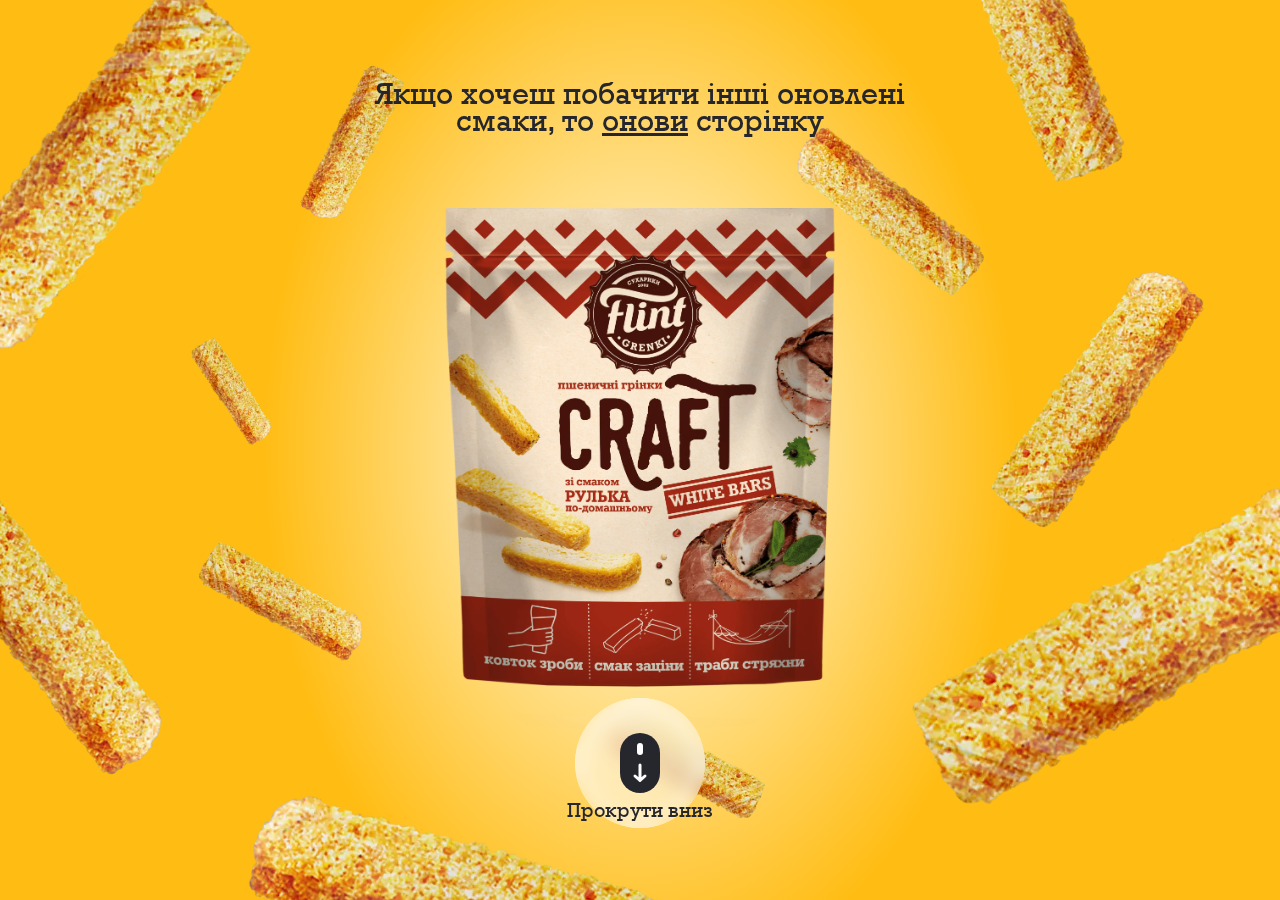
<file: docs/index.html>
<!DOCTYPE html>
<html lang="en">

<head>
	<title>Flint</title>
	<meta charset="UTF-8">
	<meta name="format-detection" content="telephone=no">
	<style>
		body {
			opacity: 0;
		}
	</style>
	<link rel="stylesheet" href="css/style.min.css?_v=20240507134618">
	<link rel="shortcut icon" href="favicon.ico">
	<!-- <meta name="robots" content="noindex, nofollow"> -->
	<meta name="viewport" content="width=device-width, initial-scale=1.0">
</head>

<body>
	<div class="wrapper">
		<div class="background-page">
			<div class="background-page__start"></div>
			<!--CHANGE-->
			<div class="background-page__start-next taste-sixth-bg backg-section">
				<picture><source srcset="img/bg-a04.webp" type="image/webp"><img src="img/bg-a04.jpg" class="background-page__img" alt="background"></picture>
			</div>
			<div class="background-page__second backg-section">
				<picture><source srcset="img/bg-2.webp" type="image/webp"><img src="img/bg-2.jpg" class="background-page__img" alt="background"></picture>
			</div>
			<div class="background-page__third backg-section">
				<picture><source srcset="img/bg-3.webp" type="image/webp"><img src="img/bg-3.jpg" class="background-page__img" alt="background"></picture>
			</div>
			<div class="background-page__fourth backg-section">
				<picture><source srcset="img/bg-4.webp" type="image/webp"><img src="img/bg-4.jpg" class="background-page__img" alt="background"></picture>
			</div>
			<!--CHANGE-->
			<div class="background-page__last taste-sixth-bg backg-section">
				<picture><source srcset="img/bg-a04.webp" type="image/webp"><img src="img/bg-a04.jpg" class="background-page__img" alt="background"></picture>
			</div>
		</div>
		<div class="mouse">
			<span></span>
			<div class="mouse__icon">
				<img class="mouse__icon-mouse" src="img/icons/mouse.svg" alt="mouse">
				<img class="mouse__icon-touch" src="img/icons/touch.svg" alt="touch">
			</div>
		</div>
		<div class="mouse__text">
			<div class="mouse__text-mouse">Прокрути вниз</div>
			<div class="mouse__text-touch">Проведи вгору</div>
		</div>
		<div class="common__refresh refresh">
			Якщо хочеш побачити інші оновлені смаки, то <button type="button" class="refresh__btn">онови</button> сторінку
		</div>
		<div class="first__refresh refresh">
			Якщо хочеш побачити інші оновлені смаки, то <button type="button" class="refresh__btn">онови</button> сторінку
		</div>
		<main data-fp data-fp-effect="fade" class="page">
			<section data-fp-section class="starting"></section>
			<section data-fp-section class="first-section">
				<div class="first">
					<div class="first__bread">
						<!--CHANGE-->
						<picture><source srcset="img/bread-three.webp" type="image/webp"><img class="first__bread-img" src="img/bread-three.png" alt="bread"></picture>
					</div>
					<div class="first__images">
						<!--CHANGE-->
						<picture><source srcset="img/grenki-open-03-2.webp" type="image/webp"><img class="first__img-02" src="img/grenki-open-03-2.png" alt="grenki"></picture>
						<!--CHANGE-->
						<picture><source srcset="img/grenki-open-03-1.webp" type="image/webp"><img class="first__img-01" src="img/grenki-open-03-1.png" alt="grenki"></picture>
					</div>
					<!--CHANGE-->
					<picture><source srcset="img/grenka-three.webp" type="image/webp"><img class="grenka__img" src="img/grenka-three.png" alt="bread"></picture>
					<div class="first__grenka grenka">
						<div class="grenka__paper">
							<picture><source srcset="img/paper-cut.webp" type="image/webp"><img class="grenka__paper-img" src="img/paper-cut.png" alt="paper"></picture>
							<div class="grenka__paper-text">Ти щасливчик, який розгорнув послання інопланетного розуму.</div>
						</div>
					</div>
				</div>
			</section>
			<section data-fp-section class="second">
				<div class="second-slide">
					<h2 class="second-slide__title">А міг би відкрити<br> пачку крафтових...</h2>
					<div class="second-slide__packages">
						<picture>
							<source media="(max-width: 992px)" rcset="img/grenki_group-mob-2.webp" type="image/webp">
							<source media="(max-width: 992px)" srcset="img/grenki_group-mob-2.png" type="image/png">
							<source srcset="img/grenki_group.webp" type="image/webp">
							<source srcset="img/grenki_group.png" type="image/png">
							<img class="second-slide__pack" src="img/grenki_group.png" alt="Описание изображения">
						</picture>
					</div>
				</div>
				<div class="second-slide__bread">
					<!--CHANGE-->
					<picture><source srcset="img/bread-three.webp" type="image/webp"><img class="second-slide__bread-img" src="img/bread-three.png" alt="bread"></picture>
				</div>
			</section>
			<section data-fp-section class="third">
				<div class="third-slide">
					<h2 class="third-slide__title">Зроби своє велике FLINTкриття!</h2>
					<picture><source srcset="img/woman.webp" type="image/webp"><img src="img/woman.png" class="third-slide__img" alt="woman"></picture>
				</div>
			</section>
			<section data-fp-section class="fourth">
				<div class="fourth-slide">
					<div class="fourth-slide__container">
						<h2 class="fourth-slide__title">Відкрий для себе новинку від Flint</h2>
						<div class="fourth-slide__slider swiper">
							<div class="fourth-slide__wrapper swiper-wrapper">
								<!-- <div class="fourth-slide__slide swiper-slide">
										<picture><source srcset="img/video-02.webp" type="image/webp"><img src="img/video-02.png" class="swiper-slide__image" alt="image"></picture>
										<a href="#" data-popup="#popup-01" data-popup-youtube="dSCUbBDKHTQ" class="swiper-slide__play">
											<span></span>
											<div class="swiper-slide__icon">
												<img class="" src="img/icons/play.svg" alt="mouse">
											</div>
										</a>
									</div> -->
								<div class="fourth-slide__slide swiper-slide">
									<picture><source srcset="img/video-01.webp" type="image/webp"><img src="img/video-01.png" class="swiper-slide__image" alt="image"></picture>
									<a href="#" data-popup="#popup-02" data-popup-youtube="FbtHg-IY8jk" class="swiper-slide__play">
										<span></span>
										<div class="swiper-slide__icon">
											<img class="" src="img/icons/play.svg" alt="mouse">
										</div>
									</a>
								</div>
								<div class="fourth-slide__slide swiper-slide">
									<picture><source srcset="img/video-03.webp" type="image/webp"><img src="img/video-03.png" class="swiper-slide__image" alt="image"></picture>
									<a href="#" data-popup="#popup-03" data-popup-youtube="O1Uj-k2WqVM" class="swiper-slide__play">
										<span></span>
										<div class="swiper-slide__icon">
											<img class="" src="img/icons/play.svg" alt="mouse">
										</div>
									</a>
								</div>
							</div>
						</div>
						<div class="fourth-slide__cards cards-fourth">
							<!-- <div class="cards-fourth__item-ibg item-01">
									<picture><source srcset="img/video-01.webp" type="image/webp"><img src="img/video-01.png" class="cards-fourth__img" alt="image"></picture>
									<a href="#" data-popup="#popup-01" data-popup-youtube="dSCUbBDKHTQ" class="swiper-slide__play">
										<span></span>
										<div class="swiper-slide__icon">
											<img class="" src="img/icons/play.svg" alt="mouse">
										</div>
									</a>
								</div> -->
							<div class="cards-fourth__item-ibg item-02">
								<picture><source srcset="img/video-01.webp" type="image/webp"><img src="img/video-01.png" class="cards-fourth__img" alt="image"></picture>
								<a href="#" data-popup="#popup-02" data-popup-youtube="FbtHg-IY8jk" class="swiper-slide__play">
									<span></span>
									<div class="swiper-slide__icon">
										<img class="" src="img/icons/play.svg" alt="mouse">
									</div>
								</a>
							</div>
							<div class="cards-fourth__item-ibg item-03">
								<picture><source srcset="img/video-03.webp" type="image/webp"><img src="img/video-03.png" class="cards-fourth__img" alt="image"></picture>
								<a href="#" data-popup="#popup-03" data-popup-youtube="O1Uj-k2WqVM" class="swiper-slide__play">
									<span></span>
									<div class="swiper-slide__icon">
										<img class="" src="img/icons/play.svg" alt="mouse">
									</div>
								</a>
							</div>
						</div>
						<div class="fourth-slide__social">
							<a href="#" class="fourth-slide__social-link">
								<img src="img/icons/facebook.svg" class="fourth-slide__social-icon" alt="facebook">
							</a>
							<a href="#" class="fourth-slide__social-link">
								<img src="img/icons/insta.svg" class="fourth-slide__social-icon" alt="instagram">
							</a>
							<a href="#" class="fourth-slide__social-link">
								<img src="img/icons/tik-tok.svg" class="fourth-slide__social-icon" alt="tik-tok">
							</a>
						</div>
						<div class="fourth-slide__refresh refresh">
							Якщо хочеш побачити інші оновлені смаки, то <button type="button" class="refresh__btn">онови</button> сторінку
						</div>

					</div>
				</div>
				<div class="fourth-slide__bg">
					<!--CHANGE-->
					<picture><source srcset="img/bread-two.webp" type="image/webp"><img src="img/bread-two.png" class="fourth-slide__bg-img" alt="bread"></picture>
				</div>
			</section>
		</main>

	</div>
	<div id="popup-01" aria-hidden="true" class="popup">
		<div class="popup__wrapper">
			<div class="popup__content">
				<button data-close type="button" class="popup__close"><span></span></button>
				<div class="popup__text">
				</div>
			</div>
		</div>
	</div>
	<div id="popup-02" aria-hidden="true" class="popup">
		<div class="popup__wrapper">
			<div class="popup__content">
				<button data-close type="button" class="popup__close"><span></span></button>
				<div class="popup__text">
				</div>
			</div>
		</div>
	</div>
	<div id="popup-03" aria-hidden="true" class="popup">
		<div class="popup__wrapper">
			<div class="popup__content">
				<button data-close type="button" class="popup__close"><span></span></button>
				<div class="popup__text">
				</div>
			</div>
		</div>
	</div>
	<!-- <script src="https://cdnjs.cloudflare.com/ajax/libs/gsap/3.11.5/gsap.min.js?_v=20240507134618"></script>
<script src="https://cdnjs.cloudflare.com/ajax/libs/gsap/3.11.5/ScrollTrigger.min.js?_v=20240507134618"></script>
<script src="https://cdnjs.cloudflare.com/ajax/libs/gsap/3.11.5/ScrollToPlugin.min.js?_v=20240507134618"></script> -->

	<script src="js/app.min.js?_v=20240507134618"></script>
</body>

</html>
</file>
<file: docs/css/style.min.css>
@charset "UTF-8";@font-face{font-family:Rockwell MT;font-display:swap;src:url("../fonts/Rockwell MT.woff2") format("woff2"),url("../fonts/Rockwell MT.woff") format("woff");font-weight:400;font-style:normal}*{padding:0;margin:0;border:0}*,:after,:before{-webkit-box-sizing:border-box;box-sizing:border-box}body,html{height:100%;min-width:320px}body{color:#25272d;line-height:1;font-family:"Rockwell MT";font-size:.875rem;-ms-text-size-adjust:100%;-moz-text-size-adjust:100%;-webkit-text-size-adjust:100%;-webkit-font-smoothing:antialiased;-moz-osx-font-smoothing:grayscale}button,input,textarea{font-family:"Rockwell MT";font-size:inherit;line-height:inherit}button{cursor:pointer;color:inherit;background-color:transparent}a{color:inherit;text-decoration:none}ul li{list-style:none}img{vertical-align:top}h1,h2,h3,h4,h5,h6{font-weight:inherit;font-size:inherit}body{-webkit-transition:opacity .5s ease 0s;-o-transition:opacity .5s ease 0s;transition:opacity .5s ease 0s}.lock body{overflow:hidden;-ms-touch-action:none;touch-action:none;-ms-scroll-chaining:none;overscroll-behavior:none}.loaded body{opacity:1}.wrapper{min-height:100%;display:-webkit-box;display:-ms-flexbox;display:flex;-webkit-box-orient:vertical;-webkit-box-direction:normal;-ms-flex-direction:column;flex-direction:column;overflow:hidden}@supports (overflow:clip){.wrapper{overflow:clip}}.wrapper>main{-webkit-box-flex:1;-ms-flex:1 1 auto;flex:1 1 auto}.wrapper>*{min-width:0}body::after{content:"";background-color:rgba(0,0,0,.5);position:fixed;width:100%;height:100%;top:0;left:0;opacity:0;-webkit-transition:opacity .8s ease 0s;-o-transition:opacity .8s ease 0s;transition:opacity .8s ease 0s;pointer-events:none;z-index:149}.popup-show body::after{opacity:1}.popup{position:fixed;top:0;left:0;bottom:0;right:0;padding:40px;-webkit-transition:visibility .6s ease 0s;-o-transition:visibility .6s ease 0s;transition:visibility .6s ease 0s;visibility:hidden;pointer-events:none}.popup_show{z-index:150;visibility:visible;overflow:auto;pointer-events:auto}.popup_show .popup__content{visibility:visible;-webkit-transform:scale(1);-ms-transform:scale(1);transform:scale(1)}.popup__wrapper{display:-webkit-box;display:-ms-flexbox;display:flex;-webkit-box-orient:vertical;-webkit-box-direction:normal;-ms-flex-direction:column;flex-direction:column;-webkit-box-align:center;-ms-flex-align:center;align-items:center;min-height:100%;-webkit-box-flex:1;-ms-flex:1 1 auto;flex:1 1 auto;width:100%;display:flex;-webkit-box-pack:center;-ms-flex-pack:center;justify-content:center;align-items:center}.popup__content{visibility:hidden;-webkit-transform:scale(0);-ms-transform:scale(0);transform:scale(0);-webkit-transition:-webkit-transform .3s ease 0s;transition:-webkit-transform .3s ease 0s;-o-transition:transform .3s ease 0s;transition:transform .3s ease 0s;transition:transform .3s ease 0s,-webkit-transform .3s ease 0s;background-color:rgba(0,0,0,.607);padding:5px;width:100%;max-width:1150px;border-radius:8px;position:relative}.popup__content iframe{width:100%;height:40rem}.lock .popup__content{visibility:visible}.popup__close{position:absolute;top:-1.875rem;right:-1.875rem;width:1.875rem;height:1.875rem;outline:0}.popup__close span::after,.popup__close span::before{content:"";position:absolute;top:50%;left:50%;-webkit-transform:translate(-50%,-50%);-ms-transform:translate(-50%,-50%);transform:translate(-50%,-50%);width:1.875rem;height:.125rem;background-color:#fff;border-radius:.1875rem}.popup__close span::before{-webkit-transform:translate(-50%,-50%) rotate(45deg);-ms-transform:translate(-50%,-50%) rotate(45deg);transform:translate(-50%,-50%) rotate(45deg)}.popup__close span::after{-webkit-transform:translate(-50%,-50%) rotate(-45deg);-ms-transform:translate(-50%,-50%) rotate(-45deg);transform:translate(-50%,-50%) rotate(-45deg)}.fp-init body{overflow:hidden;-ms-touch-action:none;touch-action:none;-ms-scroll-chaining:none;overscroll-behavior:none}[data-fp]{min-height:100vh}.touch [data-fp]{min-height:calc(var(--vh,1vh) * 100)}.fp-init [data-fp]{z-index:1;-ms-touch-action:none;touch-action:none;position:relative;overflow:hidden}.fp-switching [data-fp-section]{-ms-touch-action:none;touch-action:none}.fp-init [data-fp-section]{position:absolute;top:0;left:0;right:0;bottom:0;width:100%;height:100%}.fp-init .fade-mode [data-fp-section]{-webkit-transition:opacity .3s ease-in-out 0s;-o-transition:opacity .3s ease-in-out 0s;transition:opacity .3s ease-in-out 0s}.fp-bullets{position:fixed;top:50%;-webkit-transform:translate(0,-50%);-ms-transform:translate(0,-50%);transform:translate(0,-50%);right:2.5rem;max-height:100%;display:-webkit-box;display:-ms-flexbox;display:flex;-webkit-box-orient:vertical;-webkit-box-direction:normal;-ms-flex-direction:column;flex-direction:column;-ms-flex-wrap:wrap;flex-wrap:wrap;-webkit-box-align:center;-ms-flex-align:center;align-items:center;-webkit-box-pack:center;-ms-flex-pack:center;justify-content:center;z-index:2;gap:.625rem}.fp-bullets .fp-bullet{cursor:pointer;width:1.25rem;height:1.25rem;-webkit-box-flex:0;-ms-flex:0 0 1.25rem;flex:0 0 1.25rem;border-radius:.625rem;background-color:#100c46;-webkit-box-shadow:0 0 .1875rem #6257fe,0 0 1.875rem rgba(255,255,255,.8);box-shadow:0 0 .1875rem #6257fe,0 0 1.875rem rgba(255,255,255,.8);border:.0625rem solid #fff;opacity:.6;-webkit-transition:opacity .4s ease-in-out 0s,background-color .4s ease-in-out 0s,-webkit-transform .4s ease-in-out 0s,-webkit-box-shadow .4s ease-in-out 0s;transition:opacity .4s ease-in-out 0s,background-color .4s ease-in-out 0s,-webkit-transform .4s ease-in-out 0s,-webkit-box-shadow .4s ease-in-out 0s;-o-transition:transform .4s ease-in-out 0s,opacity .4s ease-in-out 0s,background-color .4s ease-in-out 0s,box-shadow .4s ease-in-out 0s;transition:transform .4s ease-in-out 0s,opacity .4s ease-in-out 0s,background-color .4s ease-in-out 0s,box-shadow .4s ease-in-out 0s;transition:transform .4s ease-in-out 0s,opacity .4s ease-in-out 0s,background-color .4s ease-in-out 0s,box-shadow .4s ease-in-out 0s,-webkit-transform .4s ease-in-out 0s,-webkit-box-shadow .4s ease-in-out 0s}.fp-bullets .fp-bullet-active{opacity:1;background-color:#6257fe;-webkit-transform:translate3D(-.3125rem,-.125rem,0);-ms-transform:translate3D(-.3125rem,-.125rem,0);transform:translate3D(-.3125rem,-.125rem,0);-webkit-box-shadow:.3125rem .125rem .1875rem #100c46,0 0 1.875rem rgba(255,255,255,.8);box-shadow:.3125rem .125rem .1875rem #100c46,0 0 1.875rem rgba(255,255,255,.8)}[class*=-ibg]{position:relative}[class*=-ibg] img{position:absolute;width:100%;height:100%;top:0;left:0;-o-object-fit:cover;object-fit:cover}[class*=-ibg_contain] img{-o-object-fit:contain;object-fit:contain}.background-page .backg-section{position:fixed;top:0;left:0;width:100%;height:100%;z-index:-1;overflow:hidden}.background-page .background-page__img{width:auto;height:100%;position:absolute;top:50%;left:50%;-webkit-transform:translate(-50%,-50%);-ms-transform:translate(-50%,-50%);transform:translate(-50%,-50%)}.background-page__start{opacity:0}.fp-section-0 .background-page__start{opacity:1}.background-page__start-next{-webkit-transition:opacity 1s ease-in-out 0s;-o-transition:opacity 1s ease-in-out 0s;transition:opacity 1s ease-in-out 0s}.background-page__start-next .background-page__img{display:none}.fp-section-1 .background-page__start-next{opacity:1}.background-page__second{opacity:0;-webkit-transition:opacity 1s ease-in-out 0s;-o-transition:opacity 1s ease-in-out 0s;transition:opacity 1s ease-in-out 0s}.background-page__second .background-page__img{display:none}.fp-section-2 .background-page__second{opacity:1}.background-page__third{opacity:0;-webkit-transition:opacity 1s ease-in-out 0s;-o-transition:opacity 1s ease-in-out 0s;transition:opacity 1s ease-in-out 0s}.background-page__third .background-page__img{display:none}.fp-section-3 .background-page__third{opacity:1}.background-page__fourth{opacity:0;-webkit-transition:opacity 1s ease-in-out 0s;-o-transition:opacity 1s ease-in-out 0s;transition:opacity 1s ease-in-out 0s}.background-page__fourth .background-page__img{display:none}.fp-section-4 .background-page__fourth{opacity:1}.background-page__last{opacity:0}.background-page__last .background-page__img{display:none}.fp-section-0 .background-page__last{opacity:1}.common__refresh{position:fixed;z-index:15;left:50%;-webkit-transform:translateX(-50%);-ms-transform:translateX(-50%);transform:translateX(-50%)}.fp-section-0 .common__refresh{opacity:0;pointer-events:none}.fp-section-4 .common__refresh{opacity:0;pointer-events:none}.fp-section-1 .common__refresh{-webkit-animation:refresh-move-up-3 3.5s cubic-bezier(.55,.085,0,.99) 0s forwards normal;animation:refresh-move-up-3 3.5s cubic-bezier(.55,.085,0,.99) 0s forwards normal}.fp-section-2 .common__refresh{-webkit-animation:refresh-move-up 2s cubic-bezier(.55,.085,0,.99) 0s forwards normal;animation:refresh-move-up 2s cubic-bezier(.55,.085,0,.99) 0s forwards normal}.fp-section-3 .common__refresh{-webkit-animation:refresh-move-up-2 2.5s cubic-bezier(.55,.085,0,.99) 0s forwards normal;animation:refresh-move-up-2 2.5s cubic-bezier(.55,.085,0,.99) 0s forwards normal}@-webkit-keyframes refresh-move-up{0%{bottom:5%}20%{bottom:-50%}80%{bottom:-50%}100%{bottom:5%}}@keyframes refresh-move-up{0%{bottom:5%}20%{bottom:-50%}80%{bottom:-50%}100%{bottom:5%}}@-webkit-keyframes refresh-move-up-3{0%{opacity:0;bottom:5%}20%{bottom:-50%}80%{bottom:-50%;opacity:1}100%{bottom:5%}}@keyframes refresh-move-up-3{0%{opacity:0;bottom:5%}20%{bottom:-50%}80%{bottom:-50%;opacity:1}100%{bottom:5%}}@-webkit-keyframes refresh-move-up-2{0%{bottom:5%}20%{bottom:-50%}80%{bottom:-50%;left:63%;width:32.5rem}100%{bottom:5%;left:63%;width:32.5rem}}@keyframes refresh-move-up-2{0%{bottom:5%}20%{bottom:-50%}80%{bottom:-50%;left:63%;width:32.5rem}100%{bottom:5%;left:63%;width:32.5rem}}@-webkit-keyframes refresh-move-up-mob-2{0%{top:5%}20%{top:-50%;opacity:0}20%{top:-50%;opacity:0}21%{top:-50%;opacity:1}80%{top:-50%}100%{top:5%}}@keyframes refresh-move-up-mob-2{0%{top:5%}20%{top:-50%;opacity:0}20%{top:-50%;opacity:0}21%{top:-50%;opacity:1}80%{top:-50%}100%{top:5%}}@-webkit-keyframes refresh-move-up-mob{0%{bottom:5%}20%{bottom:-50%;opacity:0}20%{top:-50%;opacity:0}21%{top:-50%;opacity:1}80%{top:-50%}100%{top:5%}}@keyframes refresh-move-up-mob{0%{bottom:5%}20%{bottom:-50%;opacity:0}20%{top:-50%;opacity:0}21%{top:-50%;opacity:1}80%{top:-50%}100%{top:5%}}.refresh{font-size:1.875rem;line-height:.9;text-align:center;width:100%;max-width:inherit}.refresh__btn{text-decoration:underline}.mouse{position:fixed;left:50%;-webkit-transform:translateX(-50%);-ms-transform:translateX(-50%);transform:translateX(-50%);z-index:15;pointer-events:none;bottom:8%;display:-webkit-box;display:-ms-flexbox;display:flex;-webkit-box-orient:vertical;-webkit-box-direction:normal;-ms-flex-direction:column;flex-direction:column;-webkit-box-align:center;-ms-flex-align:center;align-items:center}.mouse span{position:absolute;top:50%;left:50%;-webkit-transform:translate(-50%,-50%);-ms-transform:translate(-50%,-50%);transform:translate(-50%,-50%);width:8.125rem;height:8.125rem;border-radius:50%;border:15px solid rgba(255,255,255,.1);background:rgba(255,255,255,.3);-webkit-backdrop-filter:blur(7.5px);backdrop-filter:blur(7.5px);-webkit-animation:mouse-circles 2s ease-out .5s forwards infinite;animation:mouse-circles 2s ease-out .5s forwards infinite}.mouse span::after,.mouse span::before{content:"";position:absolute;top:50%;left:50%;-webkit-transform:translate(-50%,-50%);-ms-transform:translate(-50%,-50%);transform:translate(-50%,-50%);width:8.125rem;height:8.125rem;border-radius:50%;border:15px solid rgba(255,255,255,.1)}.mouse span::before{-webkit-animation:mouse-circles-2 2s ease-out 0s forwards infinite;animation:mouse-circles-2 2s ease-out 0s forwards infinite}.mouse span::after{-webkit-animation:mouse-circles-3 2s ease-out 1s forwards infinite;animation:mouse-circles-3 2s ease-out 1s forwards infinite}.fp-section-1 .mouse{-webkit-animation:mouse-move 3.5s ease-in-out 0s 1 forwards normal;animation:mouse-move 3.5s ease-in-out 0s 1 forwards normal}.fp-section-2 .mouse{-webkit-animation:mouse-move-2 2.5s ease-in-out 0s 1 forwards normal;animation:mouse-move-2 2.5s ease-in-out 0s 1 forwards normal}.fp-section-3 .mouse{-webkit-animation:mouse-move-3 3.5s ease-in-out 0s 1 forwards normal;animation:mouse-move-3 3.5s ease-in-out 0s 1 forwards normal}.fp-section-3.fp-up .mouse{-webkit-animation:mouse-move-4 3.5s ease-in-out 0s 1 forwards normal;animation:mouse-move-4 3.5s ease-in-out 0s 1 forwards normal}.fp-section-4 .mouse{opacity:0}@-webkit-keyframes mouse-move{0%{bottom:8%}50%{bottom:-100%}100%{bottom:15%}}@keyframes mouse-move{0%{bottom:8%}50%{bottom:-100%}100%{bottom:15%}}@-webkit-keyframes mouse-move-sm{0%{bottom:17%}50%{bottom:-100%}100%{bottom:17%}}@keyframes mouse-move-sm{0%{bottom:17%}50%{bottom:-100%}100%{bottom:17%}}@-webkit-keyframes mouse-move-sm-2{0%{bottom:12%}50%{bottom:-100%}100%{bottom:12%}}@keyframes mouse-move-sm-2{0%{bottom:12%}50%{bottom:-100%}100%{bottom:12%}}@-webkit-keyframes mouse-move-2{0%{bottom:15%}69%{bottom:-100%}70%{bottom:-100%}100%{bottom:15%}}@keyframes mouse-move-2{0%{bottom:15%}69%{bottom:-100%}70%{bottom:-100%}100%{bottom:15%}}@-webkit-keyframes mouse-move-mob-2{0%{bottom:15%}69%{bottom:-100%}70%{bottom:-100%}100%{bottom:35%}}@keyframes mouse-move-mob-2{0%{bottom:15%}69%{bottom:-100%}70%{bottom:-100%}100%{bottom:35%}}@-webkit-keyframes mouse-move-3{0%{bottom:15%}30%{bottom:-100%}70%{bottom:-100%;left:63%;bottom:22%}100%{bottom:15%;left:63%;bottom:22%}}@keyframes mouse-move-3{0%{bottom:15%}30%{bottom:-100%}70%{bottom:-100%;left:63%;bottom:22%}100%{bottom:15%;left:63%;bottom:22%}}@-webkit-keyframes mouse-move-mob-3{0%{bottom:35%}30%{bottom:-100%}70%{bottom:-100%;left:80%;bottom:45%}100%{left:80%;bottom:45%}}@keyframes mouse-move-mob-3{0%{bottom:35%}30%{bottom:-100%}70%{bottom:-100%;left:80%;bottom:45%}100%{left:80%;bottom:45%}}@-webkit-keyframes mouse-move-sm-3{0%{bottom:8%}30%{bottom:-100%}70%{bottom:-100%;left:80%}100%{bottom:8%;left:80%}}@keyframes mouse-move-sm-3{0%{bottom:8%}30%{bottom:-100%}70%{bottom:-100%;left:80%}100%{bottom:8%;left:80%}}@-webkit-keyframes mouse-move-4{0%{bottom:15%;opacity:0}30%{bottom:-100%;opacity:0}70%{bottom:-100%;left:63%;bottom:22%;opacity:1}100%{bottom:15%;left:63%;bottom:22%}}@keyframes mouse-move-4{0%{bottom:15%;opacity:0}30%{bottom:-100%;opacity:0}70%{bottom:-100%;left:63%;bottom:22%;opacity:1}100%{bottom:15%;left:63%;bottom:22%}}@-webkit-keyframes mouse-move-mob-4{0%{bottom:15%;opacity:0}30%{bottom:-100%;opacity:0}70%{bottom:-100%;left:80%;bottom:45%;opacity:1}100%{bottom:15%;left:80%;bottom:45%}}@keyframes mouse-move-mob-4{0%{bottom:15%;opacity:0}30%{bottom:-100%;opacity:0}70%{bottom:-100%;left:80%;bottom:45%;opacity:1}100%{bottom:15%;left:80%;bottom:45%}}@-webkit-keyframes mouse-move-sm-4{0%{bottom:-100%;opacity:0}70%{bottom:-100%;left:80%;opacity:1}100%{bottom:8%;left:80%}}@keyframes mouse-move-sm-4{0%{bottom:-100%;opacity:0}70%{bottom:-100%;left:80%;opacity:1}100%{bottom:8%;left:80%}}.mouse__icon{display:-webkit-box;display:-ms-flexbox;display:flex;-webkit-box-orient:vertical;-webkit-box-direction:normal;-ms-flex-direction:column;flex-direction:column;-webkit-box-align:center;-ms-flex-align:center;align-items:center;-webkit-box-pack:center;-ms-flex-pack:center;justify-content:center;width:8.125rem;height:8.125rem;background:rgba(255,255,255,.3);-webkit-backdrop-filter:blur(7.5px);backdrop-filter:blur(7.5px);border-radius:50%;z-index:1}.mouse__icon-mouse{display:block}.touch .mouse__icon-mouse{display:none}.mouse__icon-touch{display:none}.touch .mouse__icon-touch{display:block;width:3.75rem;height:auto}.mouse__text{position:fixed;left:50%;bottom:9%;-webkit-transform:translateX(-50%);-ms-transform:translateX(-50%);transform:translateX(-50%);font-size:1.25rem;line-height:.9;text-align:center;z-index:15;pointer-events:none;width:100%}.fp-section-1 .mouse__text{-webkit-animation:mouse-text-opacity 3.5s ease-in-out 0s 1 forwards normal;animation:mouse-text-opacity 3.5s ease-in-out 0s 1 forwards normal}.fp-section-2 .mouse__text{-webkit-animation:mouse-text-opacity-1 3.5s ease-in-out 0s 1 forwards normal;animation:mouse-text-opacity-1 3.5s ease-in-out 0s 1 forwards normal}.fp-section-3 .mouse__text{-webkit-animation:mouse-text-opacity-2 2.8s ease-in 0s 1 forwards normal;animation:mouse-text-opacity-2 2.8s ease-in 0s 1 forwards normal}.fp-section-4 .mouse__text{opacity:0}@-webkit-keyframes mouse-text-opacity{0%{opacity:1}10%{opacity:0}80%{opacity:0}100%{opacity:1;bottom:15%}}@keyframes mouse-text-opacity{0%{opacity:1}10%{opacity:0}80%{opacity:0}100%{opacity:1;bottom:15%}}@-webkit-keyframes mouse-text-opacity-1{0%{opacity:1;bottom:15%}10%{opacity:0}80%{opacity:0}100%{opacity:1;bottom:15%}}@keyframes mouse-text-opacity-1{0%{opacity:1;bottom:15%}10%{opacity:0}80%{opacity:0}100%{opacity:1;bottom:15%}}@-webkit-keyframes mouse-text-opacity-mob-1{0%{opacity:1;bottom:15%}10%{opacity:0}80%{opacity:0}100%{opacity:1;bottom:36%}}@keyframes mouse-text-opacity-mob-1{0%{opacity:1;bottom:15%}10%{opacity:0}80%{opacity:0}100%{opacity:1;bottom:36%}}@-webkit-keyframes mouse-text-opacity-sm{0%{opacity:1}10%{opacity:0}80%{opacity:0}100%{opacity:1;bottom:18%}}@keyframes mouse-text-opacity-sm{0%{opacity:1}10%{opacity:0}80%{opacity:0}100%{opacity:1;bottom:18%}}@-webkit-keyframes mouse-text-opacity-2{0%{opacity:0;left:50%}90%{opacity:0;left:63%}100%{opacity:1;bottom:23%;left:63%}}@keyframes mouse-text-opacity-2{0%{opacity:0;left:50%}90%{opacity:0;left:63%}100%{opacity:1;bottom:23%;left:63%}}@-webkit-keyframes mouse-text-opacity-mob-2{0%{opacity:0;left:50%}90%{opacity:0;left:80%}100%{opacity:1;left:80%;bottom:45%}}@keyframes mouse-text-opacity-mob-2{0%{opacity:0;left:50%}90%{opacity:0;left:80%}100%{opacity:1;left:80%;bottom:45%}}@-webkit-keyframes mouse-text-opacity-sm-2{0%{opacity:0;left:50%}90%{opacity:0;left:80%}100%{opacity:1;left:80%;bottom:9%}}@keyframes mouse-text-opacity-sm-2{0%{opacity:0;left:50%}90%{opacity:0;left:80%}100%{opacity:1;left:80%;bottom:9%}}@-webkit-keyframes mouse-text-opacity-sm-1{0%{opacity:0}90%{opacity:0}100%{opacity:1;bottom:13%}}@keyframes mouse-text-opacity-sm-1{0%{opacity:0}90%{opacity:0}100%{opacity:1;bottom:13%}}.mouse__text-mouse{display:block}.touch .mouse__text-mouse{display:none}.mouse__text-touch{display:none}.touch .mouse__text-touch{display:block}@-webkit-keyframes mouse-circles{0%{-webkit-transform:translate(-50%,-50%) scale(1);transform:translate(-50%,-50%) scale(1);opacity:1}100%{-webkit-transform:translate(-50%,-50%) scale(1.7);transform:translate(-50%,-50%) scale(1.7);opacity:0}}@keyframes mouse-circles{0%{-webkit-transform:translate(-50%,-50%) scale(1);transform:translate(-50%,-50%) scale(1);opacity:1}100%{-webkit-transform:translate(-50%,-50%) scale(1.7);transform:translate(-50%,-50%) scale(1.7);opacity:0}}@-webkit-keyframes mouse-circles-2{0%{-webkit-transform:translate(-50%,-50%) scale(1);transform:translate(-50%,-50%) scale(1);opacity:1}100%{-webkit-transform:translate(-50%,-50%) scale(1.7);transform:translate(-50%,-50%) scale(1.7);opacity:0}}@keyframes mouse-circles-2{0%{-webkit-transform:translate(-50%,-50%) scale(1);transform:translate(-50%,-50%) scale(1);opacity:1}100%{-webkit-transform:translate(-50%,-50%) scale(1.7);transform:translate(-50%,-50%) scale(1.7);opacity:0}}@-webkit-keyframes mouse-circles-3{0%{-webkit-transform:translate(-50%,-50%) scale(1);transform:translate(-50%,-50%) scale(1);opacity:1}100%{-webkit-transform:translate(-50%,-50%) scale(1.7);transform:translate(-50%,-50%) scale(1.7);opacity:0}}@keyframes mouse-circles-3{0%{-webkit-transform:translate(-50%,-50%) scale(1);transform:translate(-50%,-50%) scale(1);opacity:1}100%{-webkit-transform:translate(-50%,-50%) scale(1.7);transform:translate(-50%,-50%) scale(1.7);opacity:0}}.starting{background-color:transparent}.first-section{background-color:transparent}.fp-section-0 .first-section{opacity:1!important}.first{position:absolute;top:0;left:0;width:100%;height:100%;overflow:hidden}.first__refresh{max-width:34.5rem;position:absolute;top:5rem;left:50%;-webkit-transform:translateX(-50%);-ms-transform:translateX(-50%);transform:translateX(-50%);z-index:15;font-size:1.875rem}.fp-section-2 .first__refresh{opacity:0;pointer-events:none;z-index:0}.fp-section-3 .first__refresh{opacity:0;pointer-events:none;z-index:0}.fp-section-4 .first__refresh{opacity:0;pointer-events:none;z-index:0}.fp-section-5 .first__refresh{opacity:0;pointer-events:none;z-index:0}.fp-section-6 .first__refresh{opacity:0;pointer-events:none;z-index:0}.fp-section-7 .first__refresh{opacity:0;pointer-events:none;z-index:0}.first__bread{position:absolute;width:100%;height:100%;overflow:hidden}.fp-section-2 .first__bread{opacity:0!important}.first__bread-img{position:relative;width:100%;height:auto;top:37%;left:50%;-webkit-transform:translate(-50%,-50%) scale(1.22);-ms-transform:translate(-50%,-50%) scale(1.22);transform:translate(-50%,-50%) scale(1.22)}.first__images{width:100%;max-width:34.6875rem;position:absolute;top:50%;left:50%;-webkit-transform:translate(-50%,-50%);-ms-transform:translate(-50%,-50%);transform:translate(-50%,-50%);z-index:2}.fp-section-2 .first__images{opacity:0!important}.first__img-02{position:absolute;width:100%;height:auto}.first__img-01{width:100%;height:auto}.grenka{position:absolute;top:50%;left:50%;-webkit-transform:translate(-39%,-50%);-ms-transform:translate(-39%,-50%);transform:translate(-39%,-50%);overflow:hidden;display:-webkit-box;display:-ms-flexbox;display:flex;-webkit-box-orient:vertical;-webkit-box-direction:normal;-ms-flex-direction:column;flex-direction:column;-webkit-box-align:end;-ms-flex-align:end;align-items:flex-end}.grenka__paper{position:relative;width:58.875rem;height:18.75rem}.grenka__paper-img{position:absolute;top:6%;left:0}.grenka__paper-text{position:absolute;top:50%;left:0;-webkit-transform:translateY(-50%);-ms-transform:translateY(-50%);transform:translateY(-50%);margin:0 auto;padding:0 .9375rem 0 3.4375rem;width:-webkit-max-content;width:-moz-max-content;width:max-content;max-width:58.875rem;font-weight:400;font-size:3.125rem;line-height:1.1}.grenka__paper-text.small-text{font-size:2.4375rem}.grenka__img{position:absolute;top:50%;left:53%;-webkit-transform:rotate(51deg);-ms-transform:rotate(51deg);transform:rotate(51deg);z-index:1}.fp-section-3 .second{opacity:1!important}.second .second-slide{position:absolute;top:0;left:0;width:100%;height:100%;overflow:hidden}.second .second-slide__title{font-weight:400;font-size:4.375rem;line-height:1;text-align:center;margin-top:5rem;margin-bottom:11.25rem;position:relative;z-index:2;-webkit-transform:translateY(100vh);-ms-transform:translateY(100vh);transform:translateY(100vh)}.second .second-slide__packages{display:-ms-grid;display:grid;-ms-grid-columns:1fr;grid-template-columns:1fr;width:100%;max-width:93.4375rem;margin:0 auto;-webkit-transform:translateY(100vh);-ms-transform:translateY(100vh);transform:translateY(100vh)}.second .second-slide__pack{width:100%;height:auto}.second .second-slide__bread{position:absolute;width:100%;height:100%;overflow:hidden;z-index:-1}.second .second-slide__bread-img{opacity:.3;position:relative;width:100%;height:auto;top:15%;left:54%;-webkit-transform:translate(-50%,-50%) scale(2.7);-ms-transform:translate(-50%,-50%) scale(2.7);transform:translate(-50%,-50%) scale(2.7)}.third .third-slide{position:absolute;top:0;left:0;width:100%;height:100%;overflow:hidden}.third .third-slide__title{position:absolute;left:50%;-webkit-transform:translateX(-50%);-ms-transform:translateX(-50%);transform:translateX(-50%);font-weight:400;font-size:5rem;line-height:1;text-align:center;max-width:51.25rem}.third .third-slide__img{position:absolute;display:block;left:50%;z-index:1;will-change:transform}.fourth.active-section .fourth-slide{-webkit-transform:translateY(0);-ms-transform:translateY(0);transform:translateY(0)}.fourth .fourth-slide{height:100%;width:100%;display:-webkit-box;display:-ms-flexbox;display:flex;-webkit-box-orient:vertical;-webkit-box-direction:normal;-ms-flex-direction:column;flex-direction:column;-webkit-box-pack:center;-ms-flex-pack:center;justify-content:center;-webkit-transform:translateY(100%);-ms-transform:translateY(100%);transform:translateY(100%);-webkit-transition:-webkit-transform .7s cubic-bezier(.55,.085,0,.99) 0s;transition:-webkit-transform .7s cubic-bezier(.55,.085,0,.99) 0s;-o-transition:transform .7s cubic-bezier(.55,.085,0,.99) 0s;transition:transform .7s cubic-bezier(.55,.085,0,.99) 0s;transition:transform .7s cubic-bezier(.55,.085,0,.99) 0s,-webkit-transform .7s cubic-bezier(.55,.085,0,.99) 0s}.fourth .fourth-slide__bg{position:absolute;top:0;left:0;width:100%;height:100%;z-index:-1}.fourth .fourth-slide__bg-img{position:relative;width:100%;height:auto;top:37%;left:55%;-webkit-transform:translate(-50%,-50%) scale(1.47) rotate(10deg);-ms-transform:translate(-50%,-50%) scale(1.47) rotate(10deg);transform:translate(-50%,-50%) scale(1.47) rotate(10deg);opacity:.1}.fourth .fourth-slide__container{width:100%;display:-webkit-box;display:-ms-flexbox;display:flex;-webkit-box-orient:vertical;-webkit-box-direction:normal;-ms-flex-direction:column;flex-direction:column;-webkit-box-align:center;-ms-flex-align:center;align-items:center;margin:0 auto}.fourth .fourth-slide__title{max-width:48.125rem;font-weight:400;font-size:5.3125rem;line-height:.9;text-align:center;color:#fff;margin-bottom:0}.fourth .fourth-slide__slider{height:34.625rem;padding:3.75rem 0 3.75rem}.fourth .fourth-slide__slider:not(:last-child){margin-bottom:0}.fourth .fourth-slide__wrapper{-webkit-box-align:center;-ms-flex-align:center;align-items:center}.fourth .fourth-slide__slide{position:relative}.fourth .fourth-slide__slide.swiper-slide-active{scale:1.18}.fourth .fourth-slide__social{display:-webkit-box;display:-ms-flexbox;display:flex;-webkit-box-pack:justify;-ms-flex-pack:justify;justify-content:space-between;width:100%;max-width:13.875rem}.fourth .fourth-slide__social:not(:last-child){margin-bottom:1.875rem}.fourth .fourth-slide__refresh{font-weight:400;font-size:1.875rem;line-height:.9;text-align:center;color:#fff}.fourth .swiper-slide__image{-o-object-fit:cover;object-fit:cover;overflow:hidden;border-radius:1.875rem;-webkit-box-shadow:0 0 40px 7px rgba(255,255,255,.3);box-shadow:0 0 40px 7px rgba(255,255,255,.3)}.fourth .swiper-slide__play{position:absolute;top:50%;left:50%;-webkit-transform:translate(-50%,-50%);-ms-transform:translate(-50%,-50%);transform:translate(-50%,-50%);z-index:2;display:-webkit-box;display:-ms-flexbox;display:flex;-webkit-box-orient:vertical;-webkit-box-direction:normal;-ms-flex-direction:column;flex-direction:column;-webkit-box-align:center;-ms-flex-align:center;align-items:center;-webkit-box-pack:center;-ms-flex-pack:center;justify-content:center;width:8.125rem;height:8.125rem;background:rgba(255,255,255,.3);-webkit-backdrop-filter:blur(7.5px);backdrop-filter:blur(7.5px);border-radius:50%;outline:0}.fourth .swiper-slide__play span{outline:0;position:absolute;top:50%;left:50%;-webkit-transform:translate(-50%,-50%);-ms-transform:translate(-50%,-50%);transform:translate(-50%,-50%);width:8.125rem;height:8.125rem;border-radius:50%;border:15px solid rgba(255,255,255,.1);background:rgba(255,255,255,.3);-webkit-backdrop-filter:blur(7.5px);backdrop-filter:blur(7.5px);-webkit-animation:mouse-circles 2s ease-out .5s forwards infinite;animation:mouse-circles 2s ease-out .5s forwards infinite}.fourth .swiper-slide__play span::after,.fourth .swiper-slide__play span::before{outline:0;content:"";position:absolute;top:50%;left:50%;-webkit-transform:translate(-50%,-50%);-ms-transform:translate(-50%,-50%);transform:translate(-50%,-50%);width:8.125rem;height:8.125rem;border-radius:50%;border:15px solid rgba(255,255,255,.1)}.fourth .swiper-slide__play span::before{-webkit-animation:mouse-circles-2 2s ease-out 0s forwards infinite;animation:mouse-circles-2 2s ease-out 0s forwards infinite}.fourth .swiper-slide__play span::after{-webkit-animation:mouse-circles-3 2s ease-out 1s forwards infinite;animation:mouse-circles-3 2s ease-out 1s forwards infinite}.fourth .swiper-slide__icon{z-index:2;padding-left:.4375rem}.fourth .cards-fourth{display:none}.fourth .cards-fourth__item-ibg{padding-bottom:47%;border-radius:1.25rem;overflow:hidden}.fourth .cards-fourth__item-ibg.item-02 .swiper-slide__play{width:2rem;height:2rem}.fourth .cards-fourth__item-ibg.item-02 .swiper-slide__play span{width:2rem;height:2rem}.fourth .cards-fourth__item-ibg.item-02 .swiper-slide__play span::after,.fourth .cards-fourth__item-ibg.item-02 .swiper-slide__play span::before{width:2rem;height:2rem}.fourth .cards-fourth__item-ibg.item-02 .swiper-slide__play img{width:.625rem;height:auto}.fourth .cards-fourth__item-ibg.item-02 .swiper-slide__icon{padding-left:2px}.fourth .cards-fourth__item-ibg.item-03 .swiper-slide__play{width:2rem;height:2rem}.fourth .cards-fourth__item-ibg.item-03 .swiper-slide__play span{width:2rem;height:2rem}.fourth .cards-fourth__item-ibg.item-03 .swiper-slide__play span::after,.fourth .cards-fourth__item-ibg.item-03 .swiper-slide__play span::before{width:2rem;height:2rem}.fourth .cards-fourth__item-ibg.item-03 .swiper-slide__play img{width:.625rem;height:auto}.fourth .cards-fourth__item-ibg.item-03 .swiper-slide__icon{padding-left:2px}.swiper{overflow:hidden}.swiper-initialized{-ms-touch-action:pan-y;touch-action:pan-y}.swiper-wrapper{width:100%;height:100%;-webkit-box-sizing:content-box;box-sizing:content-box;display:-webkit-box;display:-ms-flexbox;display:flex;position:relative}.swiper-vertical .swiper-wrapper{-webkit-box-orient:vertical;-webkit-box-direction:normal;-ms-flex-direction:column;flex-direction:column}.swiper-autoheight .swiper-wrapper{-webkit-box-align:start;-ms-flex-align:start;align-items:flex-start}.swiper-initialized .swiper-slide{-ms-flex-negative:0;flex-shrink:0}.swiper-android .swiper-slide,.swiper-android .swiper-wrapper{-webkit-transform:translate3d(0,0,0);transform:translate3d(0,0,0)}.swiper-button-lock{display:none!important}@media (min-width:769px){.background-page__start-next.taste-first-bg{background:-o-radial-gradient(50% 50%,42.47% 85.84%,#00d0de 0,#008891 69.79%),-o-radial-gradient(50% 50%,42.47% 85.84%,#944e1b 0,#552503 100%);background:radial-gradient(42.47% 85.84% at 50% 50%,#00d0de 0,#008891 69.79%),radial-gradient(42.47% 85.84% at 50% 50%,#944e1b 0,#552503 100%)}.background-page__start-next.taste-second-bg{background:-o-radial-gradient(50% 50%,42.47% 85.84%,#fffbd5 0,#ffdb5b 69.79%);background:radial-gradient(42.47% 85.84% at 50% 50%,#fffbd5 0,#ffdb5b 69.79%)}.background-page__start-next.taste-third-bg{background:-o-radial-gradient(50% 50%,42.47% 85.84%,#45ffc7 0,#1fb893 69.79%),-o-radial-gradient(50% 50%,42.47% 85.84%,#944e1b 0,#552503 100%);background:radial-gradient(42.47% 85.84% at 50% 50%,#45ffc7 0,#1fb893 69.79%),radial-gradient(42.47% 85.84% at 50% 50%,#944e1b 0,#552503 100%)}.background-page__start-next.taste-fourth-bg{background:-o-radial-gradient(50% 50%,42.47% 85.84%,#ffd1be 0,#ff4f18 69.79%),-o-radial-gradient(50% 50%,42.47% 85.84%,#944e1b 0,#552503 100%);background:radial-gradient(42.47% 85.84% at 50% 50%,#ffd1be 0,#ff4f18 69.79%),radial-gradient(42.47% 85.84% at 50% 50%,#944e1b 0,#552503 100%)}.background-page__start-next.taste-fifth-bg{background:-o-radial-gradient(50% 50%,42% 86%,#ef9588,#ac3522 69.792%),#fff;background:radial-gradient(42% 86% at 50% 50%,#ef9588,#ac3522 69.792%),#fff}.background-page__start-next.taste-sixth-bg{background:-o-radial-gradient(50% 50%,42% 86%,#fffdf0,#ffbd14 69.792%),#fff;background:radial-gradient(42% 86% at 50% 50%,#fffdf0,#ffbd14 69.792%),#fff}.background-page__second{background:-o-radial-gradient(50% 50%,42.47% 85.84%,#fff3ea 0,#f7e0cf 100%),-o-radial-gradient(50% 50%,42.47% 85.84%,#00d0de 0,#008891 69.79%),-o-radial-gradient(50% 50%,42.47% 85.84%,#00efe1 0,#008891 100%),-o-radial-gradient(50% 50%,42.47% 85.84%,#944e1b 0,#552503 100%);background:radial-gradient(42.47% 85.84% at 50% 50%,#fff3ea 0,#f7e0cf 100%),radial-gradient(42.47% 85.84% at 50% 50%,#00d0de 0,#008891 69.79%),radial-gradient(42.47% 85.84% at 50% 50%,#00efe1 0,#008891 100%),radial-gradient(42.47% 85.84% at 50% 50%,#944e1b 0,#552503 100%)}.background-page__third{background:-o-radial-gradient(50% 50%,42.47% 85.84%,#fffade 0,#f4eca0 100%),-o-radial-gradient(50% 50%,42.47% 85.84%,#ccfbd7 0,#a3edb4 100%),-o-radial-gradient(50% 50%,42.47% 85.84%,#fff3ea 0,#f7e0cf 100%),-o-radial-gradient(50% 50%,42.47% 85.84%,#00d0de 0,#008891 69.79%),-o-radial-gradient(50% 50%,42.47% 85.84%,#00efe1 0,#008891 100%),-o-radial-gradient(50% 50%,42.47% 85.84%,#944e1b 0,#552503 100%);background:radial-gradient(42.47% 85.84% at 50% 50%,#fffade 0,#f4eca0 100%),radial-gradient(42.47% 85.84% at 50% 50%,#ccfbd7 0,#a3edb4 100%),radial-gradient(42.47% 85.84% at 50% 50%,#fff3ea 0,#f7e0cf 100%),radial-gradient(42.47% 85.84% at 50% 50%,#00d0de 0,#008891 69.79%),radial-gradient(42.47% 85.84% at 50% 50%,#00efe1 0,#008891 100%),radial-gradient(42.47% 85.84% at 50% 50%,#944e1b 0,#552503 100%)}.background-page__fourth{background:-o-radial-gradient(50% 50%,42.47% 85.84%,#047069 0,#00393d 100%),-o-radial-gradient(50% 50%,42.47% 85.84%,#944e1b 0,#552503 100%);background:radial-gradient(42.47% 85.84% at 50% 50%,#047069 0,#00393d 100%),radial-gradient(42.47% 85.84% at 50% 50%,#944e1b 0,#552503 100%)}.background-page__last.taste-first-bg{background:-o-radial-gradient(50% 50%,42.47% 85.84%,#00d0de 0,#008891 69.79%),-o-radial-gradient(50% 50%,42.47% 85.84%,#944e1b 0,#552503 100%);background:radial-gradient(42.47% 85.84% at 50% 50%,#00d0de 0,#008891 69.79%),radial-gradient(42.47% 85.84% at 50% 50%,#944e1b 0,#552503 100%)}.background-page__last.taste-second-bg{background:-o-radial-gradient(50% 50%,42.47% 85.84%,#fffbd5 0,#ffdb5b 69.79%);background:radial-gradient(42.47% 85.84% at 50% 50%,#fffbd5 0,#ffdb5b 69.79%)}.background-page__last.taste-third-bg{background:-o-radial-gradient(50% 50%,42.47% 85.84%,#45ffc7 0,#1fb893 69.79%),-o-radial-gradient(50% 50%,42.47% 85.84%,#944e1b 0,#552503 100%);background:radial-gradient(42.47% 85.84% at 50% 50%,#45ffc7 0,#1fb893 69.79%),radial-gradient(42.47% 85.84% at 50% 50%,#944e1b 0,#552503 100%)}.background-page__last.taste-fourth-bg{background:-o-radial-gradient(50% 50%,42.47% 85.84%,#ffd1be 0,#ff4f18 69.79%),-o-radial-gradient(50% 50%,42.47% 85.84%,#944e1b 0,#552503 100%);background:radial-gradient(42.47% 85.84% at 50% 50%,#ffd1be 0,#ff4f18 69.79%),radial-gradient(42.47% 85.84% at 50% 50%,#944e1b 0,#552503 100%)}.background-page__last.taste-fifth-bg{background:-o-radial-gradient(50% 50%,42% 86%,#ef9588,#ac3522 69.792%),#fff;background:radial-gradient(42% 86% at 50% 50%,#ef9588,#ac3522 69.792%),#fff}.background-page__last.taste-sixth-bg{background:-o-radial-gradient(50% 50%,42% 86%,#fffdf0,#ffbd14 69.792%),#fff;background:radial-gradient(42% 86% at 50% 50%,#fffdf0,#ffbd14 69.792%),#fff}}@media (min-width:900px) and (max-height:899px){.first__refresh{top:1.875rem}}@media (min-width:1024px) and (max-height:899px){.fourth .fourth-slide__title{font-size:4.375rem}.fourth .fourth-slide__slider{padding:0;height:29rem}.fourth .swiper-slide__image{scale:.8}}@media (min-width:120em){[class*=__container]{padding-left:1.25rem}[class*=__container]{padding-right:1.25rem}}@media (max-width:1200px){.popup__content{max-width:45rem}.popup__content iframe{height:25rem}.grenka__paper{width:38.5625rem}.grenka__paper-img{height:15.75rem;width:38.5625rem}.grenka__paper-text{max-width:35.625rem;font-size:2.625rem}.grenka__paper-text.small-text{font-size:1.875rem}}@media (max-width:48em){.popup__content iframe{height:380px}.touch [data-fp]{-webkit-transition:height .2s;-o-transition:height .2s;transition:height .2s}.fp-section-2 .common__refresh{-webkit-animation:refresh-move-up-mob 2s cubic-bezier(.55,.085,0,.99) 0s forwards normal;animation:refresh-move-up-mob 2s cubic-bezier(.55,.085,0,.99) 0s forwards normal}.fp-section-3 .common__refresh{-webkit-animation:refresh-move-up-mob-2 2.5s cubic-bezier(.55,.085,0,.99) 0s forwards normal;animation:refresh-move-up-mob-2 2.5s cubic-bezier(.55,.085,0,.99) 0s forwards normal}.fp-section-3 .mouse{-webkit-animation:mouse-move-mob-3 3.8s ease-in-out 0s 1 forwards normal;animation:mouse-move-mob-3 3.8s ease-in-out 0s 1 forwards normal}.fp-section-3.fp-up .mouse{-webkit-animation:mouse-move-mob-4 3.5s ease-in-out 0s 1 forwards normal;animation:mouse-move-mob-4 3.5s ease-in-out 0s 1 forwards normal}.fp-section-3 .mouse__text{-webkit-animation:mouse-text-opacity-mob-2 2.8s ease-in 0s 1 forwards normal;animation:mouse-text-opacity-mob-2 2.8s ease-in 0s 1 forwards normal}.second .second-slide{padding:0 1.25rem}.third .third-slide{padding:0 1.25rem}.third .third-slide__title{max-width:100%;width:100%}.fourth .fourth-slide__bg-img{-webkit-transform:translate(-50%,-50%) scale(2.5) rotate(10deg);-ms-transform:translate(-50%,-50%) scale(2.5) rotate(10deg);transform:translate(-50%,-50%) scale(2.5) rotate(10deg)}.fourth .fourth-slide__title{font-size:4.375rem}.fourth .fourth-slide__refresh{font-size:1.375rem}.fourth .swiper-slide__image{scale:.85}}@media (max-width:768px){.background-page__start-next .background-page__img{display:block}.background-page__second .background-page__img{display:block}.background-page__third .background-page__img{display:block}.background-page__fourth .background-page__img{display:block}.background-page__last .background-page__img{display:block}.refresh{font-size:1.375rem;padding:0 1.25rem}.first__bread-img{-webkit-transform:translate(-40%,-51%) scale(2.8);-ms-transform:translate(-40%,-51%) scale(2.8);transform:translate(-40%,-51%) scale(2.8)}}@media (max-width:710px){.grenka__paper{width:28.125rem;height:13.75rem}.grenka__paper-img{height:12.1875rem;width:28.125rem}.grenka__paper-text{max-width:26.25rem;font-size:1.75rem;left:unset;right:0}.grenka__paper-text.small-text{font-size:1.4375rem}}@media (max-width:700px){.fourth .fourth-slide__slider{height:25rem;padding:1.875rem 0 1.875rem}.fourth .swiper-slide__image{scale:.6}}@media (max-width:520px){.mouse span{width:5.375rem;height:5.375rem}.mouse span::after,.mouse span::before{width:5.375rem;height:5.375rem}.mouse__icon{width:5.375rem;height:5.375rem}.touch .mouse__icon-touch{width:2.5rem}.mouse__text{font-size:.75rem}.first__images{max-width:20rem}.fourth .fourth-slide__title{font-size:3.125rem}}@media (max-width:489px){.fourth .fourth-slide__slider{display:none}.fourth .swiper-slide__play{width:5.375rem;height:5.375rem;background:rgba(255,255,255,.3);-webkit-backdrop-filter:blur(4.9115px);backdrop-filter:blur(4.9115px)}.fourth .swiper-slide__play img{position:relative;width:1.625rem;height:auto}.fourth .swiper-slide__play span{width:5.375rem;height:5.375rem;background:rgba(255,255,255,.3);-webkit-backdrop-filter:blur(4.9115px);backdrop-filter:blur(4.9115px)}.fourth .swiper-slide__play span::after,.fourth .swiper-slide__play span::before{width:5.375rem;height:5.375rem}.fourth .cards-fourth{display:-ms-grid;display:grid;width:100%;gap:1.25rem;padding:2.5rem 0 3.125rem}}@media (max-width:30em){.fp-bullets{top:auto;bottom:1.25rem;-webkit-transform:translate(50%,0);-ms-transform:translate(50%,0);transform:translate(50%,0);-webkit-box-orient:horizontal;-webkit-box-direction:normal;-ms-flex-direction:row;flex-direction:row;right:50%}.fp-section-2 .common__refresh{-webkit-animation:refresh-move-up 2s cubic-bezier(.55,.085,0,.99) 0s forwards normal;animation:refresh-move-up 2s cubic-bezier(.55,.085,0,.99) 0s forwards normal}.fp-section-3 .common__refresh{opacity:0;pointer-events:none}.refresh{font-size:1.125rem}.mouse{bottom:17%}.fp-section-1 .mouse{-webkit-animation:mouse-move-sm 3.5s ease-in-out 0s 1 forwards normal;animation:mouse-move-sm 3.5s ease-in-out 0s 1 forwards normal}.fp-section-2 .mouse{-webkit-animation:mouse-move-sm-2 2.5s ease-in-out 0s 1 forwards normal;animation:mouse-move-sm-2 2.5s ease-in-out 0s 1 forwards normal}.fp-section-3 .mouse{-webkit-animation:mouse-move-sm-3 3s ease-in-out 0s 1 forwards normal;animation:mouse-move-sm-3 3s ease-in-out 0s 1 forwards normal}.fp-section-3.fp-up .mouse{-webkit-animation:mouse-move-sm-4 3s ease-in-out 0s 1 forwards normal;animation:mouse-move-sm-4 3s ease-in-out 0s 1 forwards normal}.mouse__text{bottom:18%}.fp-section-1 .mouse__text{-webkit-animation:mouse-text-opacity-sm 3.5s ease-in-out 0s 1 forwards normal;animation:mouse-text-opacity-sm 3.5s ease-in-out 0s 1 forwards normal}.fp-section-2 .mouse__text{-webkit-animation:mouse-text-opacity-sm-1 2.5s ease-in-out 0s 1 forwards normal;animation:mouse-text-opacity-sm-1 2.5s ease-in-out 0s 1 forwards normal}.fp-section-3 .mouse__text{-webkit-animation:mouse-text-opacity-sm-2 3s ease-in 0s 1 forwards normal;animation:mouse-text-opacity-sm-2 3s ease-in 0s 1 forwards normal}.first__refresh{font-size:1.375rem;top:3.125rem}.grenka__paper{width:18.625rem}.grenka__paper-img{height:12.1875rem;width:18.625rem}.grenka__paper-text{font-size:1.375rem;max-width:18.75rem}.grenka__paper-text.small-text{font-size:1.0625rem}.second .second-slide__packages{max-width:90%}.fourth .fourth-slide__title{font-size:2.5rem}.fourth .fourth-slide__refresh{font-size:1.125rem}}@media (max-width:30em) and (min-height:43.81125em){.second .second-slide__packages{padding-top:3.125rem}}@media (max-width:376.98px){.fourth .cards-fourth{padding:1.25rem 0 1.5625rem}.fourth .cards-fourth__item-ibg{padding-bottom:40%}}@media (max-width:375px){.popup{padding:1.25rem}.popup__content iframe{height:18.125rem}.popup__close{right:0;top:-40px}}@media (max-width:20em){[class*=__container]{padding-left:.9375rem}[class*=__container]{padding-right:.9375rem}}@media (max-width:100.06125em){.first__images{max-width:28.125rem}}@media (max-width:22.5em){.first__refresh{font-size:1.125rem}.fourth .fourth-slide__title{font-size:2rem}}@media (max-width:2.5em){.fp-bullets{right:1.25rem}}@media (min-width:20em) and (max-width:120em){@supports (padding-left:clamp(0.9375rem ,0.875rem + 0.3125vw ,1.25rem)){[class*=__container]{padding-left:clamp(.9375rem ,.875rem + .3125vw ,1.25rem)}}@supports not (padding-left:clamp(0.9375rem ,0.875rem + 0.3125vw ,1.25rem)){[class*=__container]{padding-left:calc(.9375rem + .3125 * (100vw - 20rem)/ 100)}}@supports (padding-right:clamp(0.9375rem ,0.875rem + 0.3125vw ,1.25rem)){[class*=__container]{padding-right:clamp(.9375rem ,.875rem + .3125vw ,1.25rem)}}@supports not (padding-right:clamp(0.9375rem ,0.875rem + 0.3125vw ,1.25rem)){[class*=__container]{padding-right:calc(.9375rem + .3125 * (100vw - 20rem)/ 100)}}}@media (max-width:100.06125em) and (min-width:61.99875em){.second .second-slide__title{margin-bottom:11.25rem;margin-top:3.75rem}}@media (max-width:61.99875em) and (min-width:30em){.second .second-slide__packages{max-width:70%}}@media (min-width:769px) and (max-width:1023px){.fourth .fourth-slide__title{font-size:4.375rem}.fourth .fourth-slide__slider{padding:0;height:29rem}.fourth .swiper-slide__image{scale:.8}}@media (any-hover:hover){.fp-bullets .fp-bullet:hover{opacity:1}}
</file>
